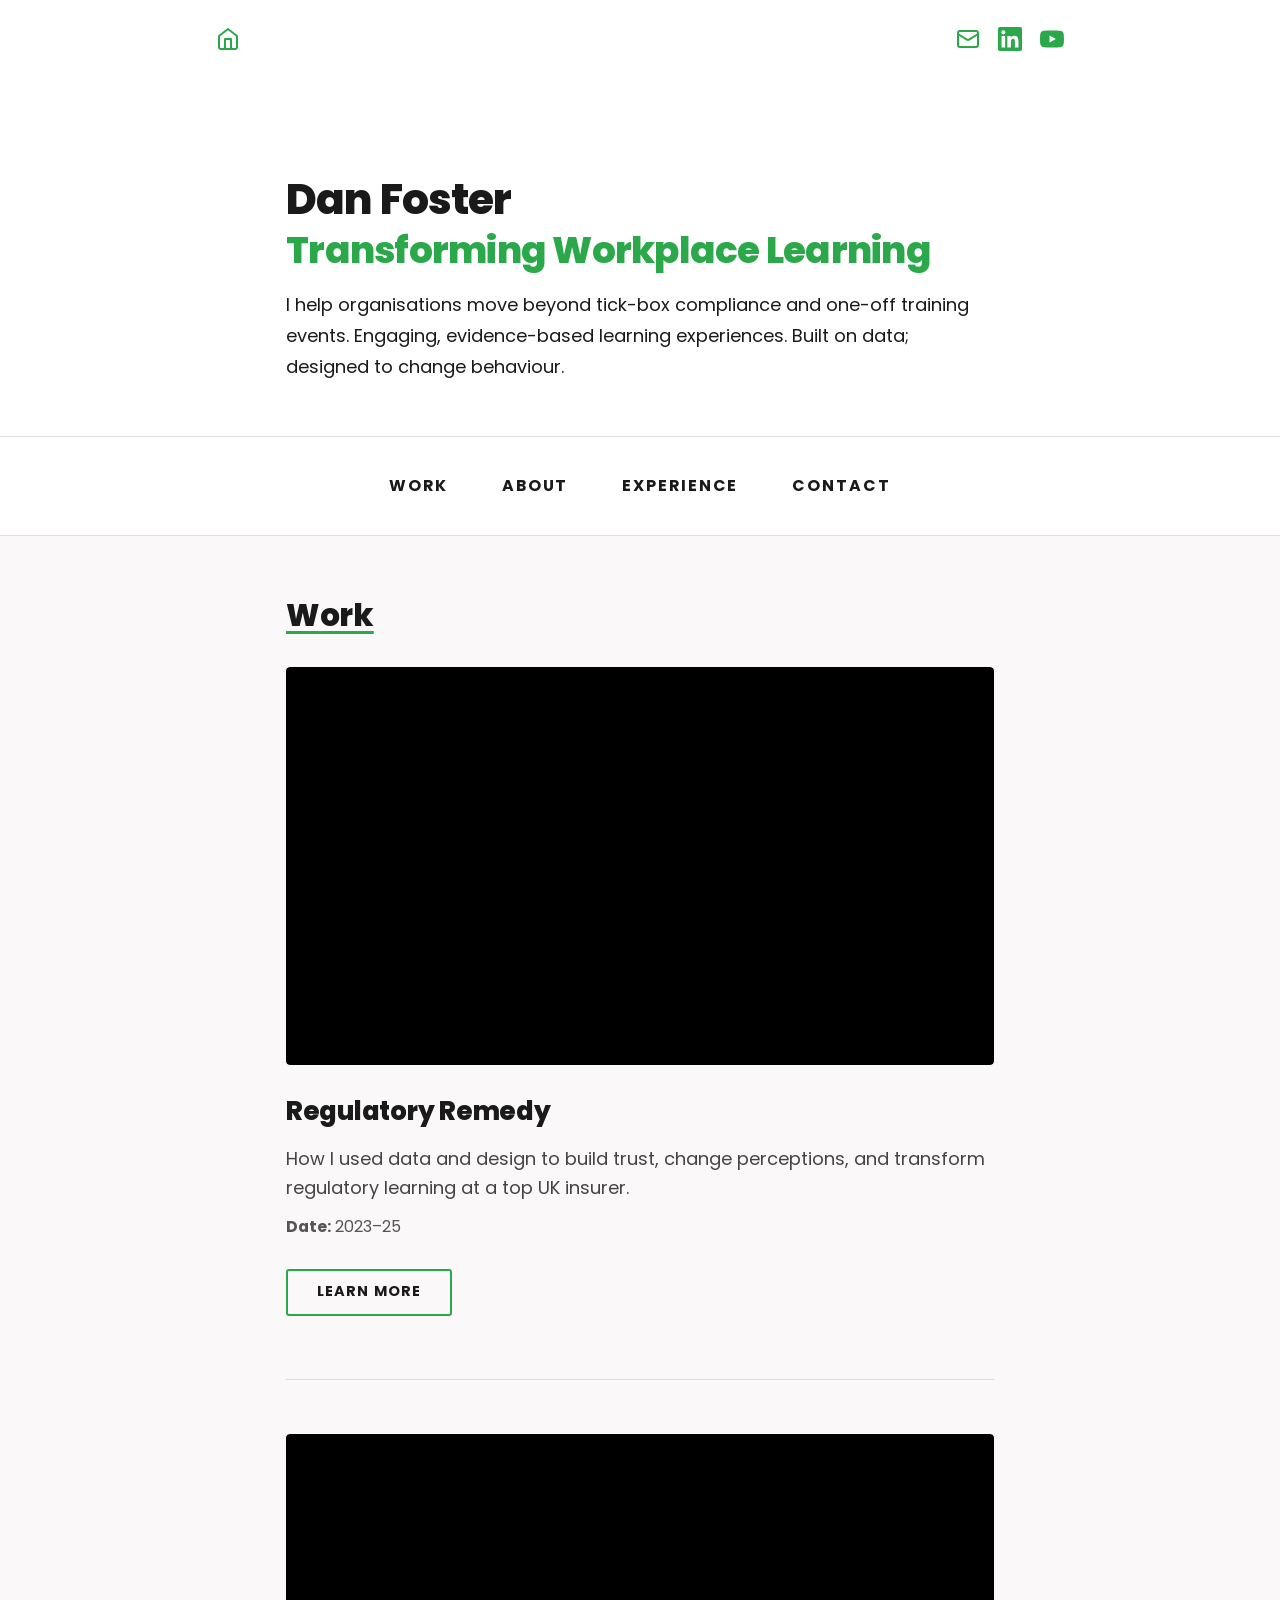
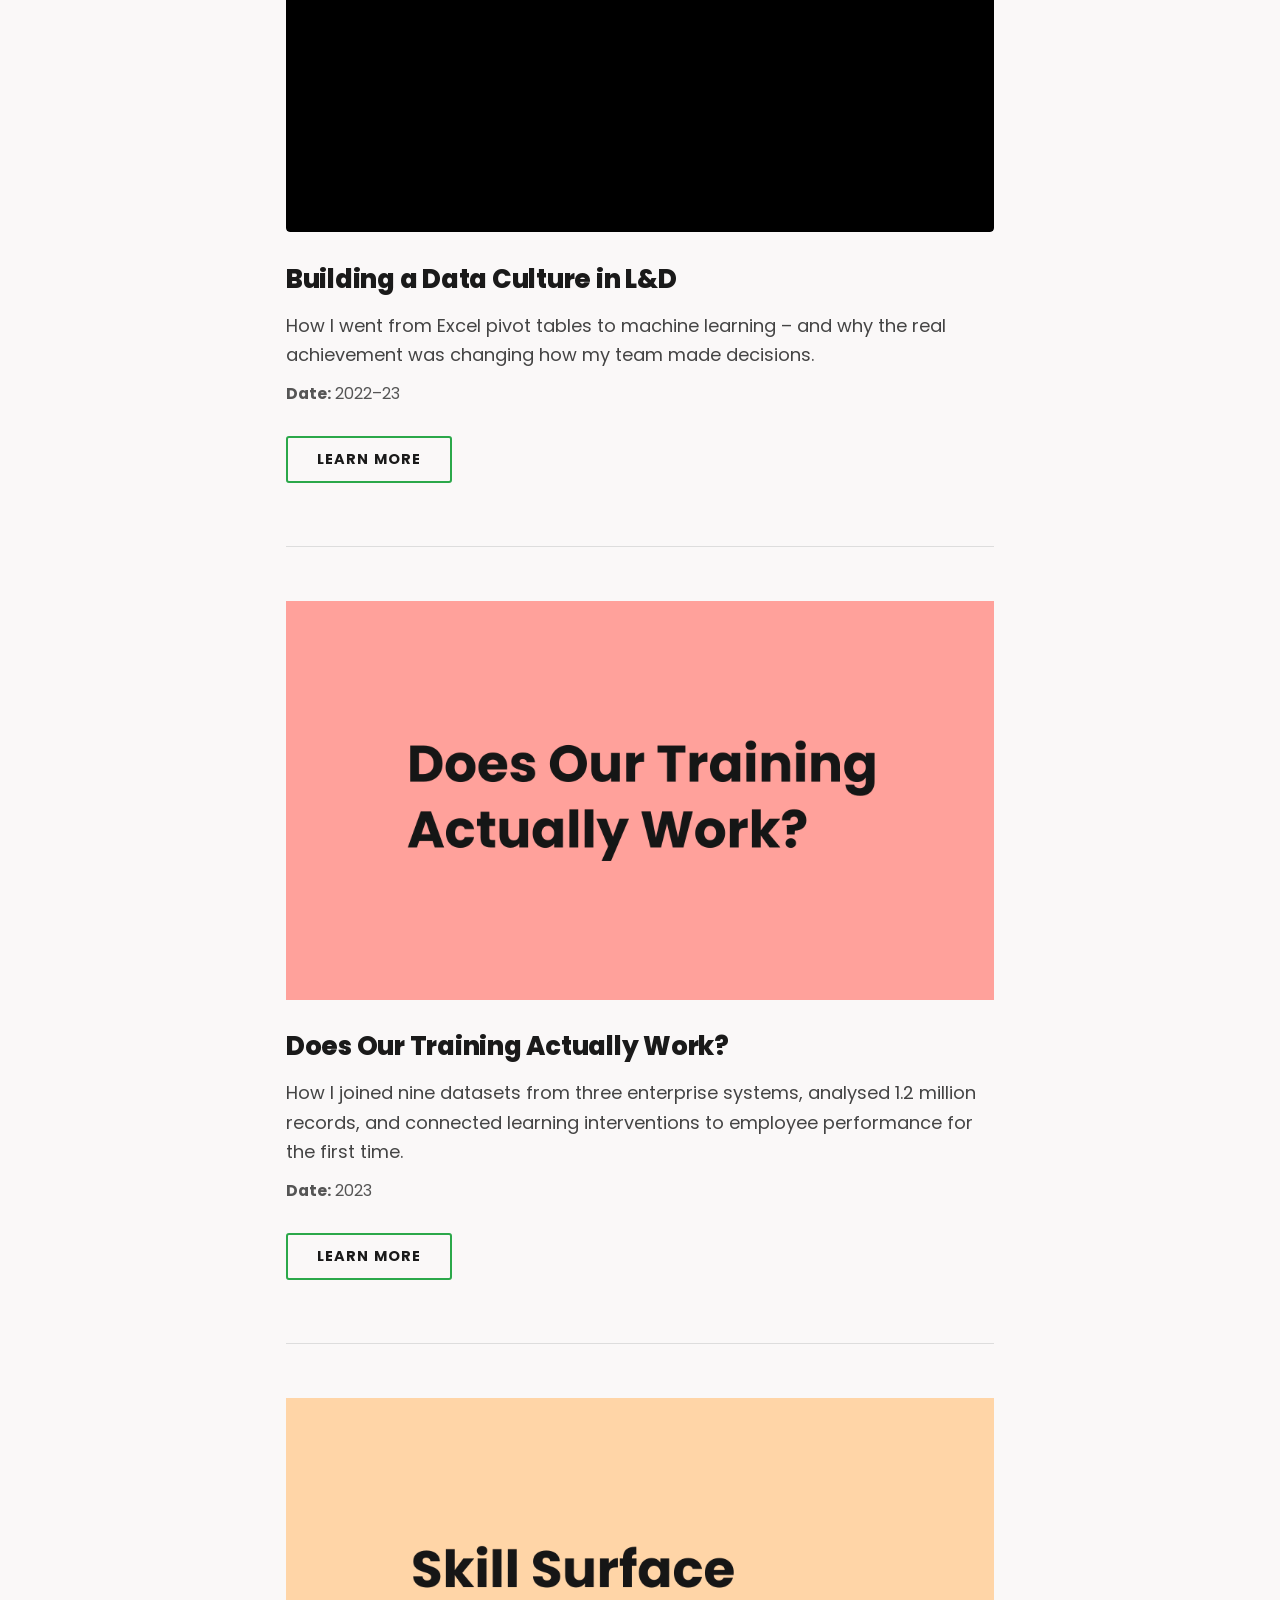
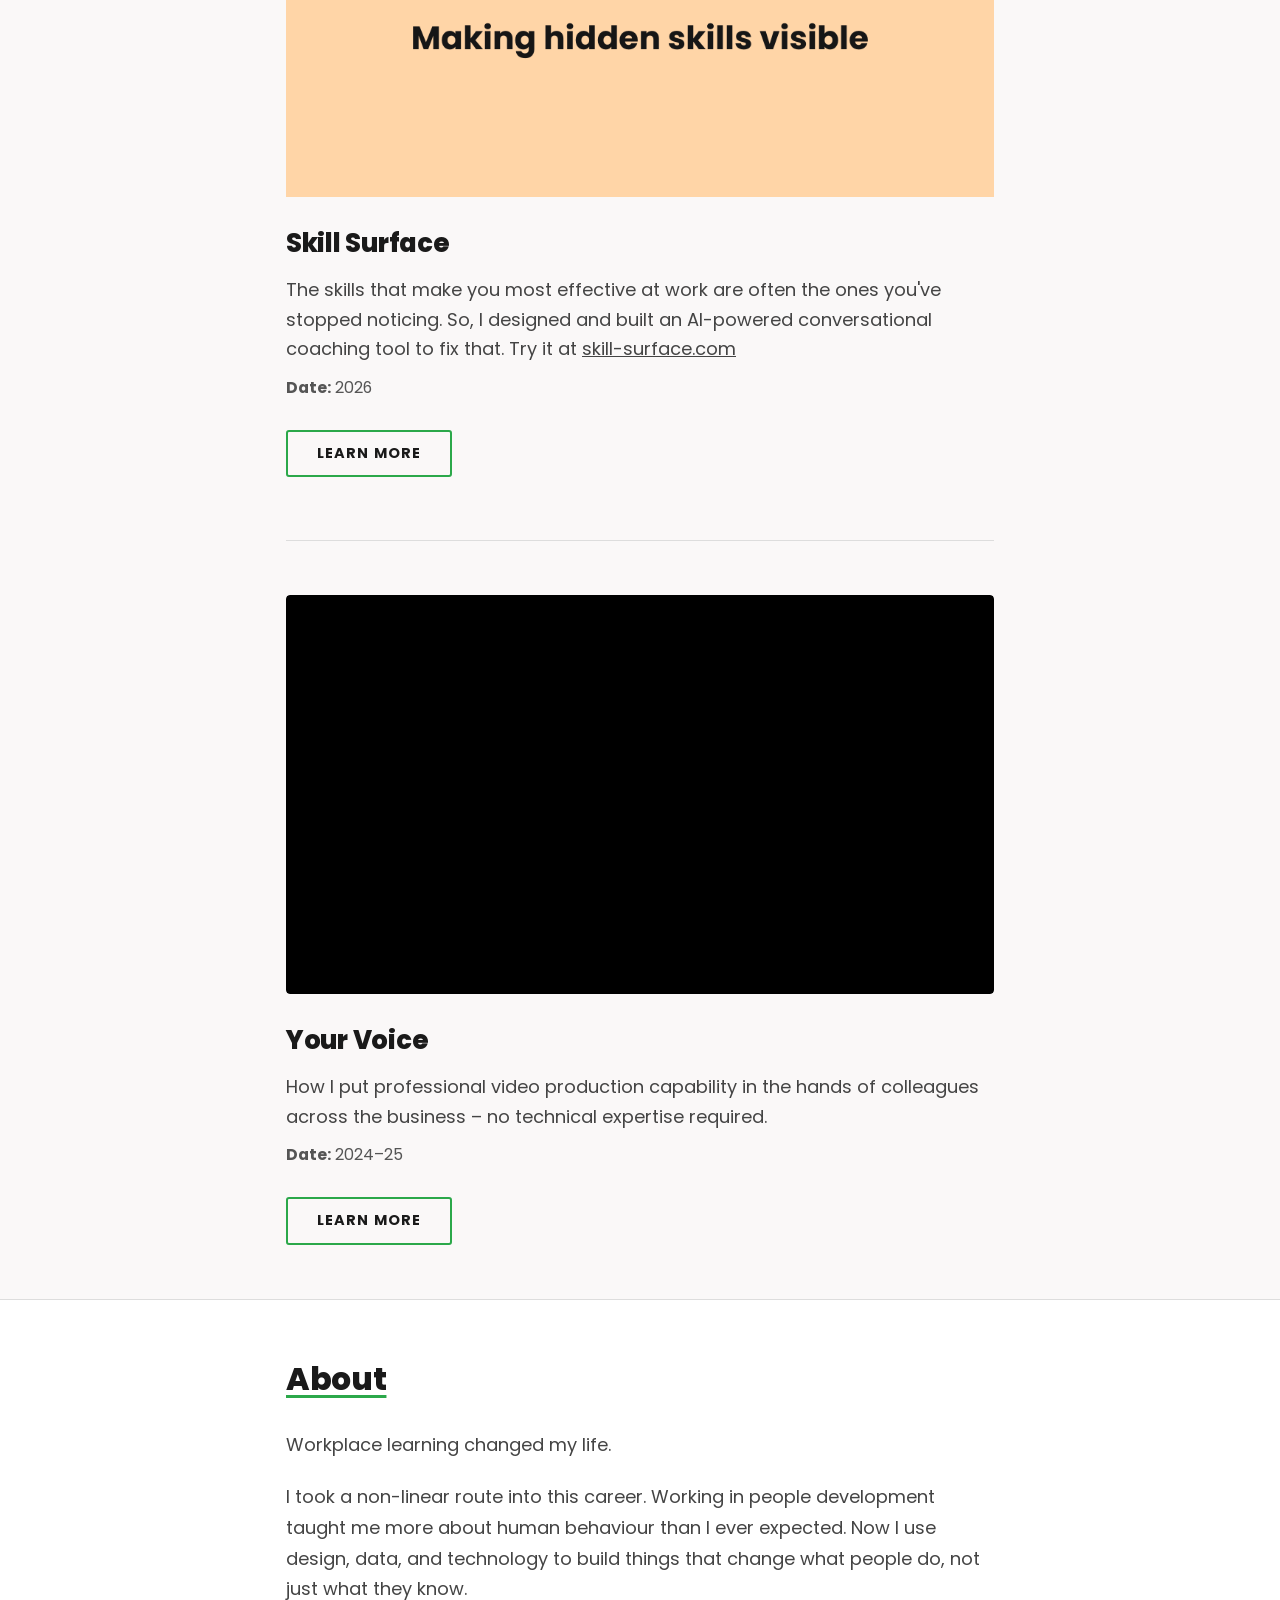
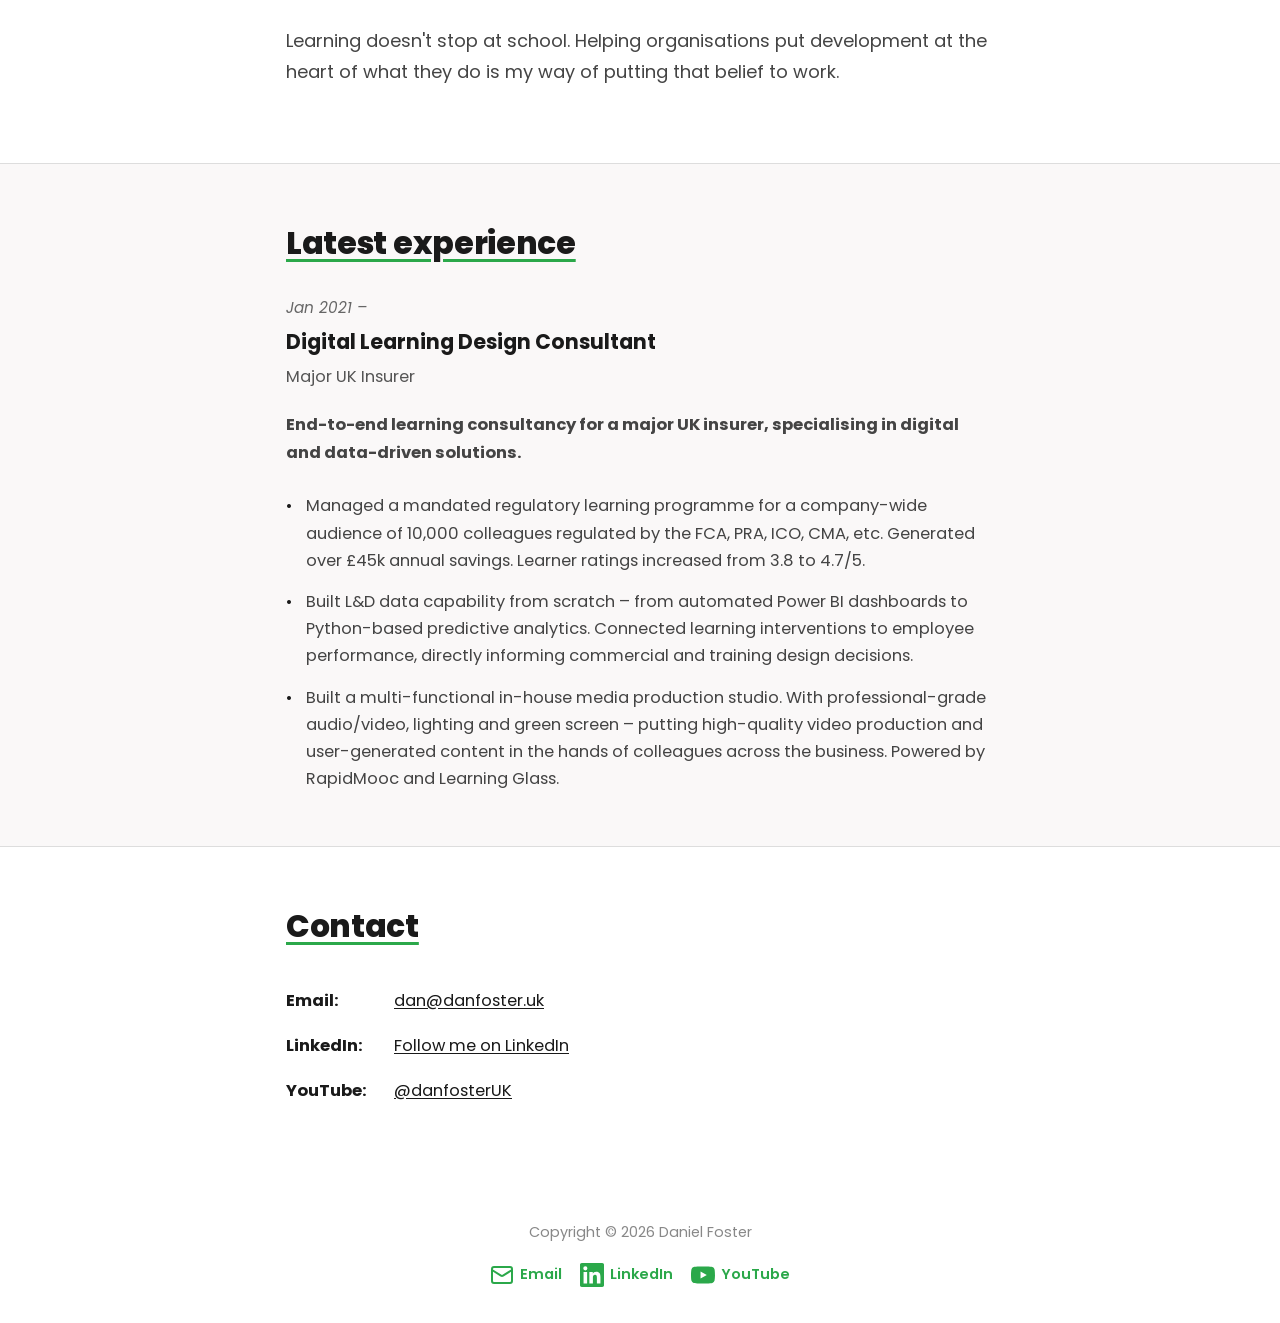
<file: index.html>
<!doctype html>
<html lang="en">
  <head>
    <meta charset="UTF-8" />
    <meta name="viewport" content="width=device-width, initial-scale=1.0" />
    <title>Dan Foster | Transforming Workplace Learning</title>
    <meta
      name="description"
      content="I help organisations move beyond tick-box compliance and one-off training events. Engaging, evidence-based learning experiences. Built on data; designed to change behaviour."
    />
    <link rel="preconnect" href="https://fonts.googleapis.com" />
    <link rel="preconnect" href="https://fonts.gstatic.com" crossorigin />
    <link
      href="https://fonts.googleapis.com/css?family=Poppins:ital,wght@0,300;0,400;0,600;0,700;0,800;0,900;1,400&display=swap"
      rel="stylesheet"
    />
    <link rel="stylesheet" href="css/style.css" />

    <!--Open Graph-->
    <meta
      property="og:title"
      content="Dan Foster | Transforming Workplace Learning | Portfolio"
    />
    <meta
      property="og:description"
      content="Engaging, evidence-based learning experiences. Built on data; designed to change behaviour."
    />
    <meta
      property="og:image"
      content="https://danfosteruk.github.io/danfosterUK/images/danfosterukOG.png"
    />
    <meta property="og:url" content="https://danfoster.uk" />
    <meta property="og:type" content="website" />
  </head>
  <body>
    <!-- Header -->
    <header class="site-header">
      <div class="container--wide">
        <a href="#" class="site-header__home" aria-label="Home">
          <svg
            xmlns="http://www.w3.org/2000/svg"
            viewBox="0 0 24 24"
            fill="none"
            stroke="currentColor"
            stroke-width="2"
            stroke-linecap="round"
            stroke-linejoin="round"
          >
            <path d="m3 9 9-7 9 7v11a2 2 0 0 1-2 2H5a2 2 0 0 1-2-2z" />
            <polyline points="9 22 9 12 15 12 15 22" />
          </svg>
        </a>
        <nav class="social-links">
          <a href="mailto:dan@danfoster.uk" aria-label="Email">
            <svg
              xmlns="http://www.w3.org/2000/svg"
              viewBox="0 0 24 24"
              fill="none"
              stroke="currentColor"
              stroke-width="2"
              stroke-linecap="round"
              stroke-linejoin="round"
            >
              <rect x="2" y="4" width="20" height="16" rx="2" />
              <path d="m22 7-8.97 5.7a1.94 1.94 0 0 1-2.06 0L2 7" />
            </svg>
          </a>
          <a
            href="https://www.linkedin.com/in/danfosteruk/"
            target="_blank"
            rel="noopener"
            aria-label="LinkedIn"
          >
            <svg
              xmlns="http://www.w3.org/2000/svg"
              viewBox="0 0 24 24"
              fill="currentColor"
            >
              <path
                d="M20.447 20.452h-3.554v-5.569c0-1.328-.027-3.037-1.852-3.037-1.853 0-2.136 1.445-2.136 2.939v5.667H9.351V9h3.414v1.561h.046c.477-.9 1.637-1.85 3.37-1.85 3.601 0 4.267 2.37 4.267 5.455v6.286zM5.337 7.433a2.062 2.062 0 0 1-2.063-2.065 2.064 2.064 0 1 1 2.063 2.065zm1.782 13.019H3.555V9h3.564v11.452zM22.225 0H1.771C.792 0 0 .774 0 1.729v20.542C0 23.227.792 24 1.771 24h20.451C23.2 24 24 23.227 24 22.271V1.729C24 .774 23.2 0 22.222 0h.003z"
              />
            </svg>
          </a>
          <a
            href="https://youtube.com/@danfosteruk?si=FIjwoGnDLgP74eT_"
            target="_blank"
            rel="noopener"
            aria-label="YouTube"
          >
            <svg
              xmlns="http://www.w3.org/2000/svg"
              viewBox="0 0 24 24"
              fill="currentColor"
            >
              <path
                d="M23.498 6.186a3.016 3.016 0 0 0-2.122-2.136C19.505 3.545 12 3.545 12 3.545s-7.505 0-9.377.505A3.017 3.017 0 0 0 .502 6.186C0 8.07 0 12 0 12s0 3.93.502 5.814a3.016 3.016 0 0 0 2.122 2.136c1.871.505 9.376.505 9.376.505s7.505 0 9.377-.505a3.015 3.015 0 0 0 2.122-2.136C24 15.93 24 12 24 12s0-3.93-.502-5.814zM9.545 15.568V8.432L15.818 12l-6.273 3.568z"
              />
            </svg>
          </a>
        </nav>
      </div>
    </header>

    <!-- Hero -->
    <section class="hero" id="home">
      <div class="container">
        <h1 class="hero__title fade-in">Dan Foster</h1>
        <p class="hero__subtitle fade-in fade-in-delay-1">
          Transforming Workplace Learning
        </p>
        <p class="hero__tagline fade-in fade-in-delay-2">
          I help organisations move beyond tick-box compliance and one-off
          training events. Engaging, evidence-based learning experiences. Built
          on data; designed to change behaviour.
        </p>
      </div>
    </section>

    <hr class="divider" />

    <!-- Navigation -->
    <nav class="nav-links" aria-label="Page sections">
      <a href="#work">WORK</a>
      <a href="#about">ABOUT</a>
      <a href="#experience">EXPERIENCE</a>
      <a href="#contact">CONTACT</a>
    </nav>

    <hr class="divider" />

    <!-- Work -->
    <section class="projects" id="work">
      <div class="container">
        <h2 class="section-heading">Work</h2>

        <!-- Project 1: Regulatory Remedy -->
        <article class="project-card" id="regulatory-remedy-card">
          <div class="project-card__media">
            <div class="cs-media__video-wrapper">
              <iframe
                src="https://www.youtube.com/embed/AQ_YCVLqWCI?rel=0"
                title="Regulatory Remedy"
                allow="
                  accelerometer;
                  autoplay;
                  clipboard-write;
                  encrypted-media;
                  gyroscope;
                  picture-in-picture;
                "
                allowfullscreen
              ></iframe>
            </div>
          </div>
          <h3 class="project-card__title">
            <a href="regulatory-remedy.html">Regulatory Remedy</a>
          </h3>
          <p class="project-card__desc">
            How I used data and design to build trust, change perceptions, and
            transform regulatory learning at a top UK insurer.
          </p>
          <p class="project-card__date"><strong>Date:</strong> 2023&ndash;25</p>
          <a href="regulatory-remedy.html" class="project-card__link"
            >Learn more</a
          >
        </article>

        <hr class="divider" style="margin: 3rem 0" />

        <!-- Project 2: Building a Data Culture -->
        <article class="project-card" id="regulatory-remedy-card">
          <div class="project-card__media">
            <div class="cs-media__video-wrapper">
              <iframe
                src="https://www.youtube.com/embed/DeaeFH8G4r4?rel=0&cc_load_policy=3"
                title="Building a Data Culture in L&amp;D"
                allow="
                  accelerometer;
                  autoplay;
                  clipboard-write;
                  encrypted-media;
                  gyroscope;
                  picture-in-picture;
                "
                allowfullscreen
              ></iframe>
            </div>
          </div>
          <h3 class="project-card__title">
            <a href="data-culture.html">Building a Data Culture in L&amp;D</a>
          </h3>
          <p class="project-card__desc">
            How I went from Excel pivot tables to machine learning &ndash; and
            why the real achievement was changing how my team made decisions.
          </p>
          <p class="project-card__date"><strong>Date:</strong> 2022&ndash;23</p>
          <a href="data-culture.html" class="project-card__link">Learn more</a>
        </article>

        <hr class="divider" style="margin: 3rem 0" />

        <!-- Project 3: Does Our Training Actually Work? -->
        <article class="project-card" id="training-evaluation-card">
          <a href="training-evaluation.html" class="project-card__media">
            <img
              src="images/Does_Our_Training_Actually_Work.png"
              alt="Does Our Training Actually Work?"
            />
          </a>
          <h3 class="project-card__title">
            <a href="training-evaluation.html"
              >Does Our Training Actually Work?</a
            >
          </h3>
          <p class="project-card__desc">
            How I joined nine datasets from three enterprise systems, analysed
            1.2 million records, and connected learning interventions to
            employee performance for the first time.
          </p>
          <p class="project-card__date"><strong>Date:</strong> 2023</p>
          <a href="training-evaluation.html" class="project-card__link"
            >Learn more</a
          >
        </article>

        <hr class="divider" style="margin: 3rem 0" />

        <!-- Project 4: Skill Surface -->
        <article class="project-card" id="skill-surface-card">
          <a href="skill-surface.html" class="project-card__media">
            <img src="images/Skill_Surface.png" alt="Skill Surface" />
          </a>
          <h3 class="project-card__title">
            <a href="skill-surface.html">Skill Surface</a>
          </h3>
          <p class="project-card__desc">
            The skills that make you most effective at work are often the ones
            you've stopped noticing. So, I designed and built an AI-powered
            conversational coaching tool to fix that. Try it at
            <a href="https://www.skill-surface.com" target="_blank"
              ><u>skill-surface.com</u></a
            >
          </p>
          <p class="project-card__date"><strong>Date:</strong> 2026</p>
          <a href="skill-surface.html" class="project-card__link">Learn more</a>
        </article>

        <hr class="divider" style="margin: 3rem 0" />

        <!-- Project 5: Your Voice -->
        <article class="project-card" id="your-voice-card">
          <div class="project-card__media">
            <div class="cs-media__video-wrapper">
              <iframe
                src="https://www.youtube.com/embed/PdOmjg8jIP4?rel=0"
                title="Your Voice"
                allow="
                  accelerometer;
                  autoplay;
                  clipboard-write;
                  encrypted-media;
                  gyroscope;
                  picture-in-picture;
                "
                allowfullscreen
              ></iframe>
            </div>
          </div>
          <h3 class="project-card__title">
            <a href="your-voice.html">Your Voice</a>
          </h3>
          <p class="project-card__desc">
            How I put professional video production capability in the hands of
            colleagues across the business &ndash; no technical expertise
            required.
          </p>
          <p class="project-card__date"><strong>Date:</strong> 2024&ndash;25</p>
          <a href="your-voice.html" class="project-card__link">Learn more</a>
        </article>
      </div>
    </section>

    <hr class="divider" />

    <!-- About -->
    <section class="about" id="about">
      <div class="container">
        <h2 class="section-heading">About</h2>
        <p class="about__intro">Workplace learning changed my life.</p>
        <p class="about__intro">
          I took a non-linear route into this career. Working in people
          development taught me more about human behaviour than I ever expected.
          Now I use design, data, and technology to build things that change
          what people do, not just what they know.
        </p>
        <p class="about__intro">
          Learning doesn't stop at school. Helping organisations put development
          at the heart of what they do is my way of putting that belief to work.
        </p>
      </div>
    </section>

    <hr class="divider" />

    <!-- Experience -->
    <section class="experience" id="experience">
      <div class="container">
        <h2 class="section-heading">Latest experience</h2>
        <div>
          <p class="experience__meta">Jan 2021 &ndash;</p>
          <p class="experience__role">Digital Learning Design Consultant</p>
          <p class="experience__company">Major UK Insurer</p>
          <p class="experience__desc">
            <strong>
              End-to-end learning consultancy for a major UK insurer,
              specialising in digital and data-driven solutions.
            </strong>
          </p>
          <ul class="experience__highlights">
            <li>
              Managed a mandated regulatory learning programme for a
              company-wide audience of 10,000 colleagues regulated by the FCA,
              PRA, ICO, CMA, etc. Generated over £45k annual savings. Learner
              ratings increased from 3.8 to 4.7/5.
            </li>
            <li>
              Built L&D data capability from scratch &ndash; from automated
              Power BI dashboards to Python-based predictive analytics.
              Connected learning interventions to employee performance, directly
              informing commercial and training design decisions.
            </li>
            <li>
              Built a multi-functional in-house media production studio. With
              professional-grade audio/video, lighting and green screen &ndash;
              putting high-quality video production and user-generated content
              in the hands of colleagues across the business. Powered by
              RapidMooc and Learning Glass.
            </li>
          </ul>
        </div>
      </div>
    </section>

    <hr class="divider" />

    <!-- Contact -->
    <section class="contact" id="contact">
      <div class="container">
        <h2 class="section-heading">Contact</h2>
        <table class="contact__table">
          <tr>
            <td><strong>Email:</strong></td>
            <td><a href="mailto:dan@danfoster.uk">dan@danfoster.uk</a></td>
          </tr>
          <tr>
            <td><strong>LinkedIn:</strong></td>
            <td>
              <a
                href="https://www.linkedin.com/in/danfosteruk/"
                target="_blank"
                rel="noopener"
                >Follow me on LinkedIn</a
              >
            </td>
          </tr>
          <tr>
            <td><strong>YouTube:</strong></td>
            <td>
              <a
                href="https://youtube.com/@danfosteruk?si=FIjwoGnDLgP74eT_"
                target="_blank"
                rel="noopener"
                >@danfosterUK</a
              >
            </td>
          </tr>
        </table>
      </div>
    </section>

    <!-- Footer -->
    <footer class="site-footer">
      <p class="site-footer__copy">Copyright &copy; 2026 Daniel Foster</p>
      <nav class="social-links">
        <a href="mailto:dan@danfoster.uk" aria-label="Email">
          <svg
            xmlns="http://www.w3.org/2000/svg"
            viewBox="0 0 24 24"
            fill="none"
            stroke="currentColor"
            stroke-width="2"
            stroke-linecap="round"
            stroke-linejoin="round"
          >
            <rect x="2" y="4" width="20" height="16" rx="2" />
            <path d="m22 7-8.97 5.7a1.94 1.94 0 0 1-2.06 0L2 7" />
          </svg>
          Email
        </a>
        <a
          href="https://www.linkedin.com/in/danfosteruk/"
          target="_blank"
          rel="noopener"
          aria-label="LinkedIn"
        >
          <svg
            xmlns="http://www.w3.org/2000/svg"
            viewBox="0 0 24 24"
            fill="currentColor"
          >
            <path
              d="M20.447 20.452h-3.554v-5.569c0-1.328-.027-3.037-1.852-3.037-1.853 0-2.136 1.445-2.136 2.939v5.667H9.351V9h3.414v1.561h.046c.477-.9 1.637-1.85 3.37-1.85 3.601 0 4.267 2.37 4.267 5.455v6.286zM5.337 7.433a2.062 2.062 0 0 1-2.063-2.065 2.064 2.064 0 1 1 2.063 2.065zm1.782 13.019H3.555V9h3.564v11.452zM22.225 0H1.771C.792 0 0 .774 0 1.729v20.542C0 23.227.792 24 1.771 24h20.451C23.2 24 24 23.227 24 22.271V1.729C24 .774 23.2 0 22.222 0h.003z"
            />
          </svg>
          LinkedIn
        </a>
        <a
          href="https://youtube.com/@danfosteruk?si=FIjwoGnDLgP74eT_"
          target="_blank"
          rel="noopener"
          aria-label="YouTube"
        >
          <svg
            xmlns="http://www.w3.org/2000/svg"
            viewBox="0 0 24 24"
            fill="currentColor"
          >
            <path
              d="M23.498 6.186a3.016 3.016 0 0 0-2.122-2.136C19.505 3.545 12 3.545 12 3.545s-7.505 0-9.377.505A3.017 3.017 0 0 0 .502 6.186C0 8.07 0 12 0 12s0 3.93.502 5.814a3.016 3.016 0 0 0 2.122 2.136c1.871.505 9.376.505 9.376.505s7.505 0 9.377-.505a3.015 3.015 0 0 0 2.122-2.136C24 15.93 24 12 24 12s0-3.93-.502-5.814zM9.545 15.568V8.432L15.818 12l-6.273 3.568z"
            />
          </svg>
          YouTube
        </a>
      </nav>
    </footer>

    <script src="js/main.js"></script>
  </body>
</html>
</file>
<file: css/style.css>
/* --- Reset & Base --- */
*,
*::before,
*::after {
  margin: 0;
  padding: 0;
  box-sizing: border-box;
}

html {
  scroll-behavior: smooth;
  font-size: 18px;
  -webkit-text-size-adjust: 100%;
  text-size-adjust: 100%;
}

:root {
  /* Display / Hero */
  --font-size-hero: clamp(1.5rem, 1.1rem + 1.74vw, 2.5rem);
  --font-size-hero-sub: clamp(1.375rem, 1.04rem + 1.46vw, 2.2rem);
  --font-size-h1: clamp(1.375rem, 1.08rem + 1.28vw, 2.4rem);

  /* Headings */
  --font-size-h2: clamp(1.25rem, 1.02rem + 1vw, 2rem);
  --font-size-h3: clamp(1.125rem, 0.98rem + 0.63vw, 1.5rem);
  --font-size-h4: clamp(1rem, 0.94rem + 0.28vw, 1.15rem);

  /* Body */
  --font-size-base: clamp(0.938rem, 0.875rem + 0.28vw, 1rem);
  --font-size-body: clamp(0.85rem, 0.82rem + 0.13vw, 0.95rem);
  --font-size-body-sm: clamp(0.813rem, 0.78rem + 0.14vw, 0.9rem);

  /* Small / UI */
  --font-size-sm: clamp(0.813rem, 0.77rem + 0.19vw, 0.85rem);
  --font-size-xs: clamp(0.75rem, 0.72rem + 0.13vw, 0.8rem);
  --font-size-caption: 0.7rem;
}

body {
  font-family:
    "Poppins",
    -apple-system,
    BlinkMacSystemFont,
    sans-serif;
  color: #1a1a1a;
  background: #ffffff;
  line-height: 1.65;
  -webkit-font-smoothing: antialiased;
  -moz-osx-font-smoothing: grayscale;
}

a {
  color: inherit;
  text-decoration: none;
}

img,
video {
  max-width: 100%;
  height: auto;
  display: block;
}

ul {
  list-style: none;
}

/* --- Scroll Animations --- */
.fade-in {
  opacity: 0;
  transform: translateY(24px);
  transition:
    opacity 0.7s ease,
    transform 0.7s ease;
}

.fade-in.visible {
  opacity: 1;
  transform: translateY(0);
}

.fade-in-delay-1 {
  transition-delay: 0.1s;
}
.fade-in-delay-2 {
  transition-delay: 0.2s;
}
.fade-in-delay-3 {
  transition-delay: 0.3s;
}
.fade-in-delay-4 {
  transition-delay: 0.4s;
}

/* --- Layout --- */
.container {
  max-width: 780px;
  margin: 0 auto;
  padding: 0 2rem;
}

.container--wide {
  max-width: 920px;
  margin: 0 auto;
  padding: 0 2rem;
}

section {
  padding: 4rem 0;
}

/* --- Dividers --- */
.divider {
  border: none;
  border-top: 1px solid #ddd;
  margin: 0;
}

.divider--thick {
  border-top-width: 2px;
  border-color: #1a1a1a;
}

/* --- Header / Top Bar --- */
.site-header {
  padding: 1.5rem 0;
  position: relative;
}

.site-header .container,
.site-header .container--wide {
  display: flex;
  justify-content: space-between;
  align-items: center;
}

.site-header__home {
  display: flex;
  align-items: center;
  color: #2ba84a;
  transition: opacity 0.2s ease;
}

.site-header__home:hover {
  opacity: 0.6;
}

.site-header__home svg {
  width: 24px;
  height: 24px;
}

.social-links {
  display: flex;
  gap: 1rem;
  align-items: center;
}

.social-links a {
  display: flex;
  align-items: center;
  gap: 0.35rem;
  font-size: var(--font-size-xs);
  font-weight: 600;
  color: #2ba84a;
  transition: opacity 0.2s ease;
}

.social-links a:hover {
  opacity: 0.6;
}

.social-links svg {
  width: 24px;
  height: 24px;
  flex-shrink: 0;
}

/* --- Hero --- */
.hero {
  text-align: left;
  padding: 5rem 0 3rem;
}

.hero__title {
  font-size: var(--font-size-hero);
  font-weight: 800;
  color: #1a1a1a;
  line-height: 1.5;
  letter-spacing: -0.02em;
  margin-bottom: -0.2rem;
}

.hero__subtitle {
  font-size: var(--font-size-hero-sub);
  font-weight: 800;
  color: #2ba84a;
  line-height: 1.2;
  margin-bottom: 1rem;
  letter-spacing: -0.02em;
}

.hero__tagline {
  font-size: var(--font-size-base);
  line-height: 1.7;
  margin: 0 auto;
  color: #1a1a1a;
}

/* --- Nav Links (main page) --- */
.nav-links {
  display: flex;
  justify-content: center;
  gap: 3rem;
  padding: 2rem 0;
  flex-wrap: wrap;
}

.nav-links a {
  font-size: var(--font-size-body-sm);
  font-weight: 700;
  letter-spacing: 0.12em;
  text-transform: uppercase;
  color: #1a1a1a;
  transition: opacity 0.2s ease;
  position: relative;
}

.nav-links a::after {
  content: "";
  position: absolute;
  bottom: -3px;
  left: 0;
  width: 0;
  height: 2px;
  background: #2ba84a;
  transition: width 0.25s ease;
}

.nav-links a:hover::after {
  width: 100%;
}

/* --- Sticky Nav (case study pages) --- */
.sticky-nav {
  position: sticky;
  top: 0;
  background: rgba(255, 255, 255, 0.95);
  backdrop-filter: blur(8px);
  -webkit-backdrop-filter: blur(8px);
  z-index: 100;
  border-bottom: 1px solid #e8e8e8;
}

.sticky-nav .container,
.sticky-nav .container--wide {
  display: flex;
  justify-content: space-between;
  align-items: center;
  padding-top: 0.9rem;
  padding-bottom: 0.9rem;
}

.sticky-nav__home {
  display: flex;
  align-items: center;
  color: #1a1a1a;
  transition: opacity 0.2s ease;
}

.sticky-nav__home:hover {
  color: #2ba84a;
}

.sticky-nav__home svg {
  width: 22px;
  height: 22px;
}

.sticky-nav__links {
  display: flex;
  gap: 1.6rem;
  align-items: center;
  justify-content: center;
}

.sticky-nav__links a {
  font-size: var(--font-size-xs);
  font-weight: 700;
  letter-spacing: 0.1em;
  text-transform: uppercase;
  transition: opacity 0.2s ease;
}

.sticky-nav__links a:hover {
  color: #2ba84a;
}

/* --- Section Headings --- */
.section-heading {
  font-size: var(--font-size-h2);
  font-weight: 800;
  text-decoration-line: underline;
  text-underline-offset: 0.3rem;
  text-decoration-thickness: 0.15rem;
  text-decoration-color: #2ba84a;
  margin-bottom: 1.4rem;
  letter-spacing: -0.01em;
}

/* --- Projects Grid --- */
.projects {
  padding: 3rem 0;
  background-color: #faf8f8;
}

.project-card {
  margin-bottom: 3.5rem;
  scroll-margin-top: 16px;
}

.project-card:last-child {
  margin-bottom: 0;
}

.project-card__media {
  width: 100%;
  aspect-ratio: 16 / 9;
  overflow: hidden;
  border-radius: 4px;
  margin-bottom: 1.4rem;
  position: relative;
  background: #f0f0f0;
}

.project-card__media img {
  width: 100%;
  height: 100%;
  margin-bottom: 1.4rem;
  object-fit: cover;
  transition: transform 0.4s ease;
}

.project-card:hover .project-card__media img {
  transform: scale(1.02);
}

.project-card__media--video::after {
  content: "";
  position: absolute;
  top: 50%;
  left: 50%;
  transform: translate(-50%, -50%);
  width: 56px;
  height: 56px;
  background: rgba(0, 0, 0, 0.65);
  border-radius: 50%;
  background-image: url("data:image/svg+xml,%3Csvg xmlns='http://www.w3.org/2000/svg' viewBox='0 0 24 24' fill='white'%3E%3Cpolygon points='9.5,7.5 16.5,12 9.5,16.5'/%3E%3C/svg%3E");
  background-repeat: no-repeat;
  background-position: center;
  background-size: 24px;
  pointer-events: none;
  transition: background-color 0.2s ease;
}

.project-card:hover .project-card__media--video::after {
  background-color: rgba(0, 0, 0, 0.8);
}

.project-card__title {
  font-size: var(--font-size-h3);
  font-weight: 800;
  margin-bottom: 0.6rem;
  letter-spacing: -0.01em;
  transition: color 0.2s ease;
}

.project-card__title:hover {
  color: #2ba84a;
}

.project-card__desc {
  font-size: var(--font-size-base);
  color: #444;
  margin-bottom: 0.6rem;
  line-height: 1.65;
}

.project-card__date {
  font-size: var(--font-size-body-sm);
  color: #555;
  margin-bottom: 1.6rem;
}

.project-card__link {
  display: inline-block;
  font-size: var(--font-size-xs);
  font-weight: 700;
  letter-spacing: 0.08em;
  text-transform: uppercase;
  border: 2px solid #2ba84a;
  padding: 0.55rem 1.6rem;
  border-radius: 3px;
  transition:
    background 0.2s ease,
    color 0.2s ease;
}

.project-card__link:hover {
  background: #2ba84a;
  color: #fff;
}

/* --- About --- */
.about {
  padding: 3rem 0;
}

.about__intro {
  font-size: var(--font-size-base);
  color: #444;
  margin-bottom: 1.2rem;
  line-height: 1.7;
}

/* --- Experience --- */
.experience {
  padding: 3rem 0;
  background-color: #faf8f8;
}

.experience__meta {
  font-size: var(--font-size-sm);
  color: #666;
  font-style: italic;
  margin-bottom: 0.3rem;
}

.experience__role {
  font-size: var(--font-size-h4);
  font-weight: 700;
  margin-bottom: 0.2rem;
}

.experience__company {
  font-size: var(--font-size-body);
  color: #555;
  margin-bottom: 1.2rem;
}

.experience__desc {
  font-size: var(--font-size-body);
  color: #444;
  margin-bottom: 1.4rem;
  line-height: 1.7;
}

.experience__highlights {
  display: flex;
  flex-direction: column;
  gap: 0.8rem;
}

.experience__highlights li {
  font-size: var(--font-size-body);
  line-height: 1.65;
  color: #444;
  padding-left: 1.2em;
  position: relative;
}

.experience__highlights li::before {
  content: "•";
  position: absolute;
  left: 0;
  color: #1a1a1a;
}

.experience__highlights li strong {
  color: #1a1a1a;
}

.experience__cta {
  margin-top: 2rem;
}

.experience__cta a {
  font-size: var(--font-size-xs);
  font-weight: 700;
  letter-spacing: 0.08em;
  text-transform: uppercase;
  border: 2px solid #21823a;
  padding: 0.55rem 1.6rem;
  border-radius: 3px;
  transition:
    background 0.2s ease,
    color 0.2s ease;
  display: inline-block;
}

.experience__cta a:hover {
  background: #2ba84a;
  color: #fff;
}

/* --- Contact --- */
.contact {
  padding: 3rem 0 4rem;
}

.contact__table {
  width: 100%;
  border-collapse: collapse;
}

.contact__table td {
  padding: 0.5rem 0;
  font-size: var(--font-size-body);
  vertical-align: top;
}

.contact__table td:first-child {
  font-weight: 700;
  white-space: nowrap;
  padding-right: 1.5rem;
  width: 100px;
}

.contact__table a {
  color: #1a1a1a;
  text-decoration: underline;
  text-underline-offset: 2px;
  transition: opacity 0.2s ease;
}

.contact__table a:hover {
  opacity: 0.6;
}

/* --- Footer --- */
.site-footer {
  padding: 2rem 0;
  text-align: center;
}

.site-footer__copy {
  font-size: var(--font-size-xs);
  color: #888;
  margin-bottom: 1rem;
}

.site-footer .social-links {
  justify-content: center;
}

/* ============================================
   CASE STUDY PAGES
   ============================================ */

/* --- Case Study Hero --- */
.cs-hero {
  padding: 3rem 0 0.5rem;
}

.cs-hero__back {
  display: inline-flex;
  align-items: center;
  gap: 0.4rem;
  font-size: var(--font-size-xs);
  font-weight: 600;
  color: #888;
  margin-bottom: 2rem;
  transition: color 0.2s ease;
}

.cs-hero__back:hover {
  color: #1a1a1a;
}

.cs-hero__back svg {
  width: 14px;
  height: 14px;
}

.cs-hero__title {
  font-size: var(--font-size-h1);
  font-weight: 800;
  line-height: 1.15;
  letter-spacing: -0.02em;
  margin-bottom: 0.5rem;
}

.cs-hero__subtitle {
  font-size: var(--font-size-h4);
  font-weight: 600;
  color: #555;
  margin-bottom: 1.2rem;
}

.cs-hero__lead {
  font-size: var(--font-size-base);
  color: #444;
  line-height: 1.7;
  margin-bottom: 0.5rem;
}

.cs-hero__date {
  font-size: var(--font-size-sm);
  color: #555;
  margin-bottom: 0.5rem;
  line-height: 1.5;
}

/* --- Case Study Media --- */
.cs-media {
  padding: 2rem 0;
}

.cs-media__image {
  width: 100%;
  aspect-ratio: 16 / 9;
  object-fit: cover;
  border-radius: 4px;
}

.cs-media__video-wrapper {
  position: relative;
  width: 100%;
  padding-bottom: 56.25%;
  border-radius: 4px;
  overflow: hidden;
  background: #000;
}

.cs-media__video-wrapper iframe {
  position: absolute;
  top: 0;
  left: 0;
  width: 100%;
  height: 100%;
  border: 0;
}

/* --- Case Study Content --- */
.cs-section {
  padding: 2rem 0;
}

.cs-section__heading {
  font-size: var(--font-size-h4);
  font-weight: 800;
  margin-bottom: 1rem;
  letter-spacing: -0.01em;
}

.cs-section__text {
  font-size: var(--font-size-body);
  color: #444;
  line-height: 1.75;
  margin-bottom: 1rem;
}

.cs-section__text:last-child {
  margin-bottom: 0;
}

.cs-section__text strong {
  color: #1a1a1a;
}

/* --- Inline media block (text + image side by side) --- */
.cs-inline-media {
  display: flex;
  flex-direction: row;
  align-items: center;
  gap: 2rem;
  margin-bottom: 1.5rem;
}

.cs-inline-media__text {
  flex: 0 1 60%;
}

.cs-inline-media__figure {
  flex: 0 0 40%;
  width: 40%;
  margin: 0;
}

.cs-inline-media__image {
  width: 100%;
  border-radius: 4px;
  display: block;
  cursor: zoom-in;
}

.cs-inline-media__caption {
  font-size: var(--font-size-caption);
  color: #888;
  margin-top: 0.5rem;
  line-height: 1.4;
  text-align: center;
}

/* --- Lightbox --- */
.lightbox {
  display: none;
  position: fixed;
  inset: 0;
  background: rgba(0, 0, 0, 0.88);
  z-index: 500;
  align-items: center;
  justify-content: center;
}

.lightbox.is-open {
  display: flex;
  flex-direction: column;
}

.lightbox__img {
  max-width: min(85vw, 100%);
  max-height: min(85vh, 100%);
  object-fit: contain;
  border-radius: 4px;
}

.lightbox__close {
  position: absolute;
  top: 1rem;
  right: 1.25rem;
  background: none;
  border: none;
  color: #fff;
  font-size: 2rem;
  line-height: 1;
  cursor: pointer;
  opacity: 0.75;
}

.lightbox__close:hover {
  opacity: 1;
}

.lightbox__caption {
  color: #ccc;
  font-size: var(--font-size-caption);
  text-align: center;
  margin-top: 0.75rem;
  line-height: 1.4;
  max-width: 85vw;
}

@media (max-width: 768px) {
  .cs-inline-media {
    flex-direction: column;
  }

  .cs-inline-media__figure {
    width: 100%;
    flex: none;
  }
}

/* --- Impact / Outcome List --- */
.cs-impact-list {
  display: flex;
  flex-direction: column;
  gap: 1rem;
}

.cs-impact-list li {
  font-size: var(--font-size-body);
  line-height: 1.7;
  color: #444;
  padding-left: 1.2em;
  position: relative;
}

.cs-impact-list li:last-child {
  margin-bottom: 1rem;
}

.cs-impact-list li::before {
  content: "•";
  position: absolute;
  left: 0;
  color: #1a1a1a;
  font-weight: bold;
}

.cs-impact-list li strong {
  color: #1a1a1a;
}

/* --- Testimonials --- */
.cs-testimonial {
  border-left: 3px solid #21823a;
  padding-left: 1.5rem;
  margin: 1.5rem 0;
}

.cs-testimonial__quote {
  font-size: var(--font-size-body);
  color: #444;
  line-height: 1.75;
  font-style: italic;
  margin-bottom: 0.5rem;
}

.cs-testimonial__author {
  font-size: var(--font-size-sm);
  color: #888;
  font-weight: 600;
}

/* --- Tech List (case study) --- */
.cs-tech-list {
  display: flex;
  flex-direction: column;
  gap: 0.3rem;
}

.cs-tech-list li {
  font-size: var(--font-size-body-sm);
  color: #555;
  padding-left: 1em;
  position: relative;
}

.cs-tech-list li::before {
  content: "•";
  position: absolute;
  left: 0;
}

/* --- Accordion (Project 2) --- */
.accordion {
  margin: 1.5rem 0;
}

.accordion__item {
  border: 1px solid #e0e0e0;
  border-radius: 4px;
  margin-bottom: 0.5rem;
  overflow: hidden;
}

.accordion__trigger {
  width: 100%;
  display: flex;
  justify-content: space-between;
  align-items: center;
  padding: 1rem 1.2rem;
  background: #fff;
  border: none;
  cursor: pointer;
  font-family: inherit;
  font-size: var(--font-size-body-sm);
  font-weight: 700;
  color: #1a1a1a;
  text-align: left;
  transition: background 0.2s ease;
}

.accordion__trigger:hover {
  background: #f0f0f0;
}

.accordion__trigger-icon {
  width: 18px;
  height: 18px;
  flex-shrink: 0;
  transition: transform 0.3s ease;
}

.accordion__item.is-open .accordion__trigger-icon {
  transform: rotate(180deg);
}

.accordion__content {
  max-height: 0;
  overflow: hidden;
  transition: max-height 0.4s ease;
}

.accordion__content-inner {
  padding: 1.2rem;
}

.accordion__step {
  margin-bottom: 1.2rem;
}

.accordion__step:last-child {
  margin-bottom: 0;
}

.accordion__step-label {
  font-size: var(--font-size-xs);
  font-weight: 700;
  letter-spacing: 0.1em;
  text-transform: uppercase;
  color: #21823a;
  margin-bottom: 0.3rem;
}

.accordion__step-title {
  font-size: var(--font-size-body);
  font-weight: 700;
  color: #1a1a1a;
  margin-bottom: 0.5rem;
}

.accordion__step-text {
  font-size: var(--font-size-body-sm);
  color: #555;
  line-height: 1.7;
  margin-bottom: 0.5rem;
}
.accordion__step-text-tech-highlight {
  font-size: var(--font-size-body-sm);
  color: #444;
  border-left: 3px solid #21823a;
  padding-left: 0.5rem;
  line-height: 1.7;
  margin-top: 1rem;
  margin-bottom: 0.5rem;
}

.accordion__step-text:last-child {
  margin-bottom: 0;
}

.accordion__step-text code {
  font-family: "SF Mono", "Fira Code", "Consolas", monospace;
  font-size: 0.82rem;
  background: #f4f4f4;
  padding: 0.15rem 0.4rem;
  border-radius: 3px;
  color: #c7254e;
}

.accordion__step-text a {
  text-decoration: underline;
  text-underline-offset: 2px;
  transition: opacity 0.2s ease;
}

.accordion__step-text a:hover {
  opacity: 0.6;
}

pre.code-block {
  background: #ddd;
  color: #1a1a1a;
  padding: 1rem 1.2rem;
  border-radius: 4px;
  font-family: "SF Mono", "Fira Code", "Consolas", monospace;
  font-size: var(--font-size-xs);
  overflow-x: auto;
  margin: 0.8rem 0;
  line-height: 1.6;
}

/* --- Project overview cards (data-culture) --- */
.cs-overview-cards {
  display: flex;
  flex-direction: column;
  gap: 1.5rem;
  margin: 1.5rem 0;
}

.cs-overview-card {
  padding: 1.2rem 1.4rem;
  background: #faf8f8;
  border-radius: 6px;
  border-left: 3px solid #21823a;
}

.cs-overview-card__title {
  font-size: var(--font-size-body);
  font-weight: 700;
  margin-bottom: 0.15rem;
}

.cs-overview-card__subtitle {
  font-size: var(--font-size-sm);
  color: #666;
  font-style: italic;
  margin-bottom: 0.6rem;
}

.cs-overview-card__text {
  font-size: var(--font-size-body-sm);
  color: #555;
  line-height: 1.65;
}

/* --- Home Link (bottom of case study) --- */
.cs-home-link {
  text-align: center;
  padding: 2rem 0;
}

.cs-home-link a {
  font-size: var(--font-size-xs);
  font-weight: 700;
  letter-spacing: 0.08em;
  text-transform: uppercase;
  border: 2px solid #2ba84a;
  padding: 0.55rem 1.6rem;
  border-radius: 3px;
  display: inline-block;
  transition:
    background 0.2s ease,
    color 0.2s ease;
}

.cs-home-link a:hover {
  background: #2ba84a;
  color: #fff;
}

/* ============================================
   RESPONSIVE  –  layout-only (typography is
   handled by clamp() custom properties above)
   ============================================ */

@media (max-width: 1024px) {
  .nav-links {
    gap: 1.2rem;
  }

  .sticky-nav__links {
    gap: 0.8rem;
  }
}

@media (max-width: 480px) {
  .nav-links {
    flex-direction: column;
    align-items: center;
    gap: 0.8rem;
  }

  .sticky-nav .container,
  .sticky-nav .container--wide {
    flex-direction: column;
    align-items: flex-start;
    gap: 0.5rem;
  }

  .sticky-nav__links {
    flex-wrap: nowrap;
    justify-content: space-between;
    gap: 0;
    width: 100%;
  }

  .contact__table td:first-child {
    display: block;
    padding-right: 0;
    padding-bottom: 0;
  }
}
</file>
